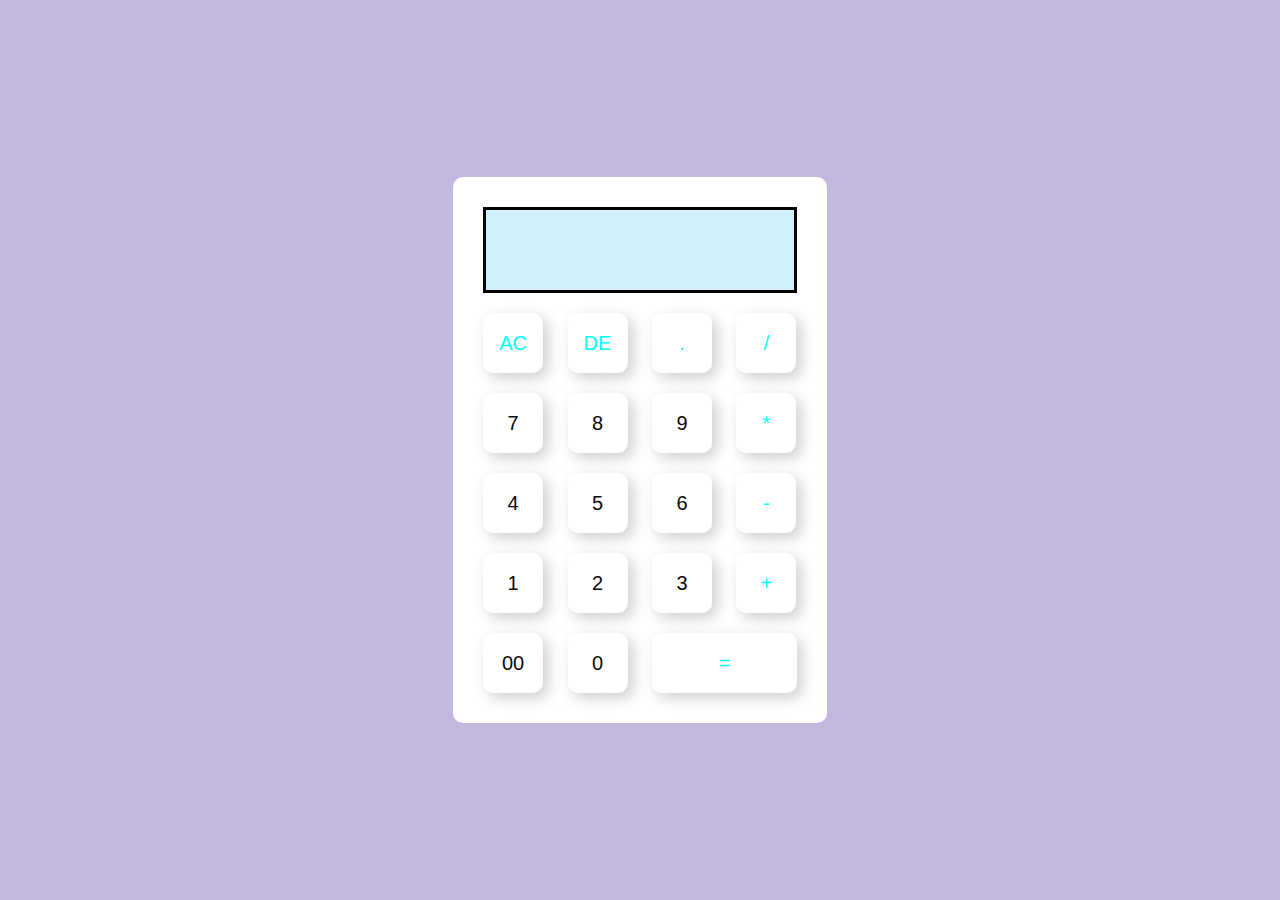
<file: Task-1/index.html>
<!DOCTYPE html>
<html lang="en">
<head>
    <meta charset="UTF-8">
    <meta http-equiv="X-UA-Compatible" content="IE=edge">
    <meta name="viewport" content="width=device-width, initial-scale=1.0">
    <title>Calculator</title>
    <link rel="stylesheet" href="style.css">
</head>
<body>
    <div class="container">
        <div class="Calculator">
            <form>
                <div class = "display">
                    <input type="text" name ="display">
                </div>
                <div>
                    <input type="button" value = "AC"onclick="display.value = ''" class="operator">
                    <input type="button" value = "DE"onclick="display.value = display.value.toString().slice(0,-1)" class="operator">
                    <input type="button" value = "."onclick="display.value += '.'" class="operator">
                    <input type="button" value = "/"onclick="display.value += '/'" class="operator">
                </div>
                <div>
                    <input type="button" value = "7" onclick="display.value += '7'">
                    <input type="button" value = "8" onclick="display.value += '8'">
                    <input type="button" value = "9" onclick="display.value += '9'">
                    <input type="button" value = "*" onclick="display.value += '*'" class="operator">
                </div>
                <div>
                    <input type="button" value = "4"onclick="display.value += '4'">
                    <input type="button" value = "5"onclick="display.value += '5'">
                    <input type="button" value = "6"onclick="display.value += '6'">
                    <input type="button" value = "-"onclick="display.value += '-'" class="operator">
                </div>
                <div>
                    <input type="button" value = "1"onclick="display.value += '1'">
                    <input type="button" value = "2"onclick="display.value += '2'">
                    <input type="button" value = "3"onclick="display.value += '3'">
                    <input type="button" value = "+"onclick="display.value += '+'" class="operator">
                </div>
                <div>
                    <input type="button" value = "00"onclick="display.value += '00'">
                    <input type="button" value = "0"onclick="display.value += '0'">
                    <input type="button" value = "=" onclick="display.value = eval(display.value)"class = "equal operator">
                </div>
            </form>
        </div>

    </div>
</body>
</html>
</file>
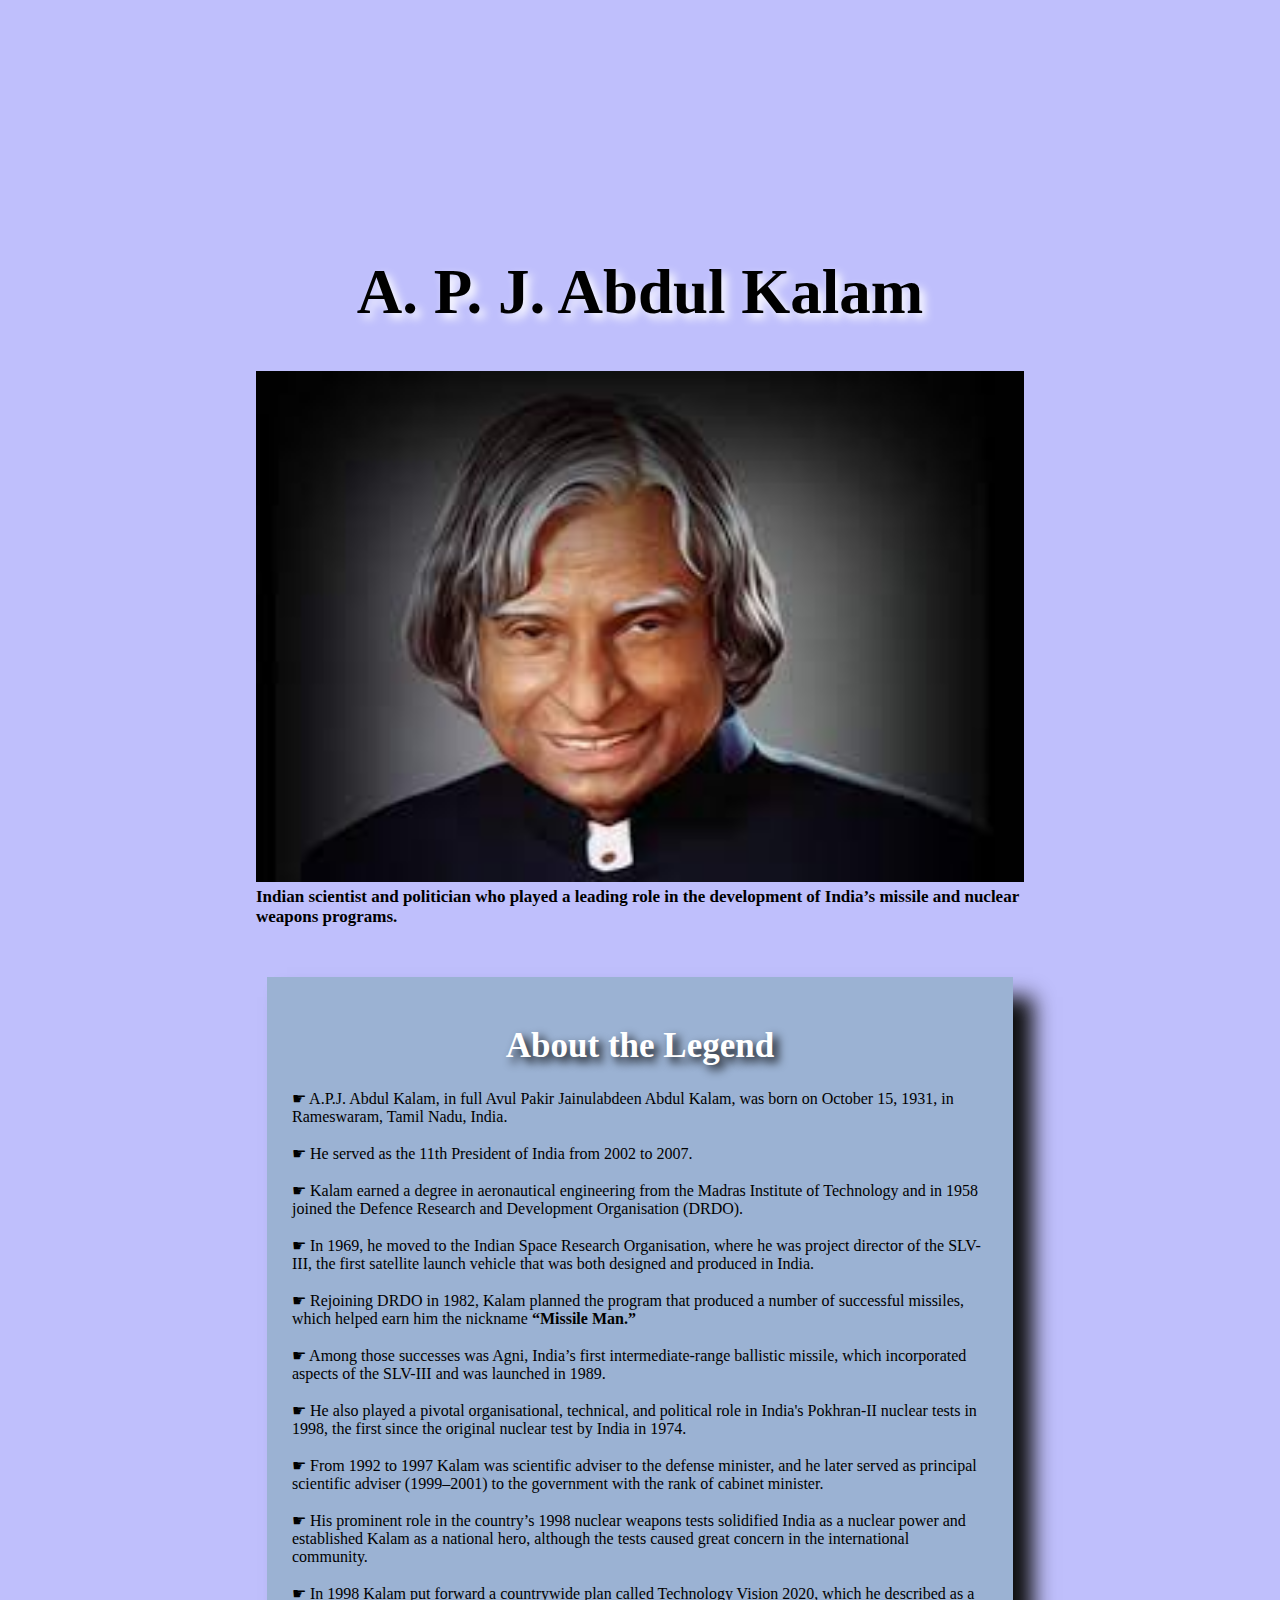
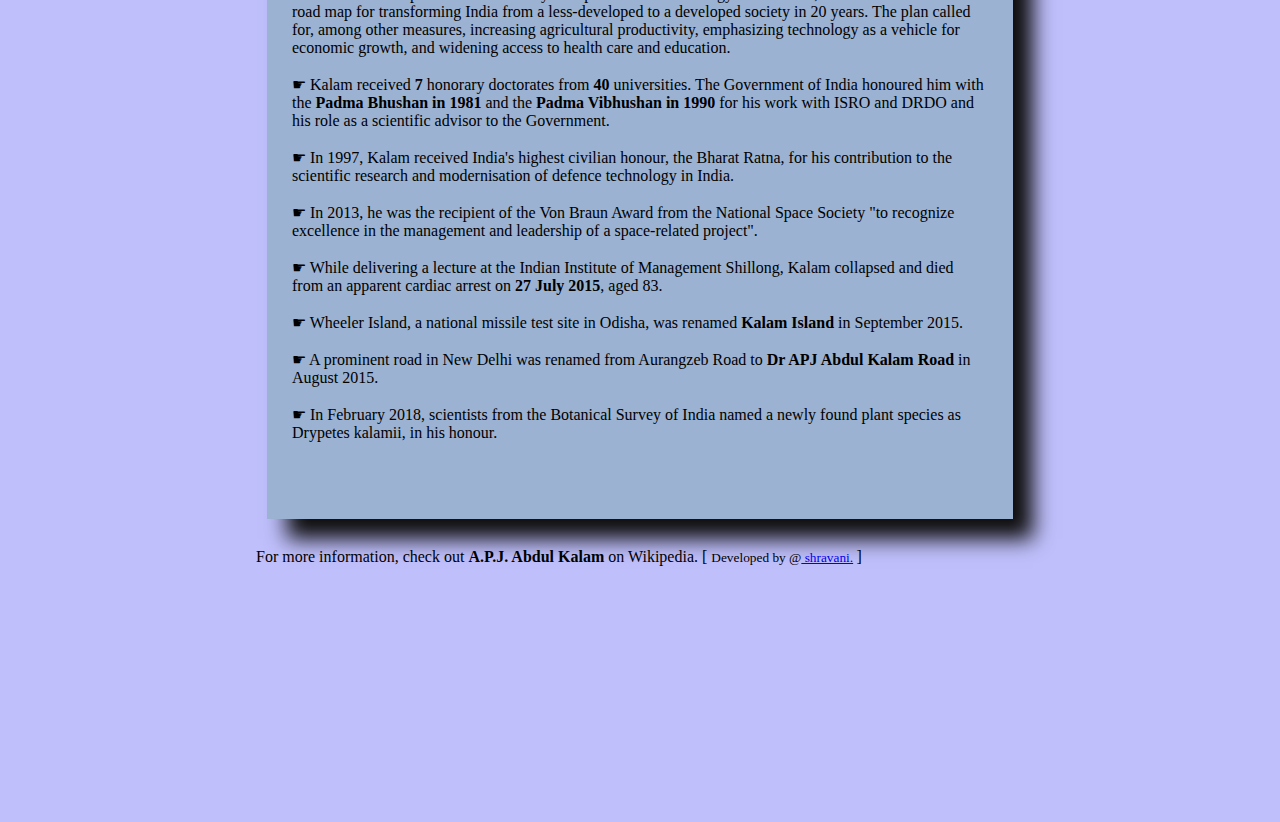
<file: Task-2/index.html>
<!DOCTYPE html>
<html lang="en">

<head>
    <style>
        

        body {
            background-color: rgb(191, 191, 252);
            margin: 20%;
        }

       
        #title {
            text-align: center;
            text-shadow: 5px 5px 10px white;
            font-size: 7vh;
        }

        
        img {
            display: inline-block;
            width: 100%;
        }

        
        #caption {
            font-size: 17px;
            font-family: Gill Sans;
            color: black;
        }

        
        div#tribute-data {
            background-color: rgb(46, 139, 87, 0.25);
            box-shadow: 20px 20px 20px #0e0e0e;
            font-family: Georgia;
            padding: 25px 25px;
            margin: 11px;
            margin-top: 50px;
        }

        
        h1.title-APJ {
            font-size: 35px;
            color: white;
            text-align: center;
            text-shadow: 5px 5px 10px black;
        }

        
        #tribute-link {
            text-decoration: none;
            color: black;
        }
    </style>
</head>

<body>
    <main id="main">

        <!-- Title of the page -->
        <h1 id="title">
            A. P. J. Abdul Kalam
        </h1>

        <div id="img">

            <!--Image of the Tribute Person-->
            <img src="[data-uri]"
                alt="">
            <small id="caption">
                <b> Indian scientist and
                politician who played a leading
                role in the development of India’s
                missile and nuclear weapons
                programs.</b>
            </small>
        </div>

        <div id="tribute-data">

            <!--Achievements and other
                details of the person-->
            <h1 class="title-APJ">
                About the Legend
            </h1>



            <p>
                ☛ A.P.J. Abdul Kalam, in full
                Avul Pakir Jainulabdeen Abdul Kalam,
                was born on October 15, 1931, in
                Rameswaram, Tamil Nadu, India.<br><br>
                ☛ He served as the 11th President
                of India from 2002 to 2007.<br><br>
                ☛ Kalam earned a degree in
                aeronautical engineering from the
                Madras Institute of Technology and in
                1958 joined the Defence Research and
                Development Organisation (DRDO).<br><br>
                ☛ In 1969, he moved to the Indian
                Space Research Organisation, where he
                was project director of the SLV-III, the
                first satellite launch vehicle that was
                both designed and produced in India.
                <br><br> ☛ Rejoining DRDO in 1982,
                Kalam planned the program that produced
                a number of successful missiles, which
                helped earn him the nickname <strong>
                    “Missile Man.”</strong>
                <br><br> ☛ Among those successes
                was Agni, India’s first intermediate-range
                ballistic missile, which incorporated
                aspects of the SLV-III and was launched
                in 1989.
                <br><br> ☛ He also played a
                pivotal organisational, technical,
                and political role in India's Pokhran-II
                nuclear tests in 1998, the first since
                the original nuclear test by India in 1974.
                <br><br> ☛ From 1992 to 1997 Kalam
                was scientific adviser to the defense
                minister, and he later served as principal
                scientific adviser (1999–2001) to the
                government with the rank of cabinet minister.
                <br><br> ☛ His prominent role in
                the country’s 1998 nuclear weapons tests
                solidified India as a nuclear power and
                established Kalam as a national hero,
                although the tests caused great concern
                in the international community.
                <br><br> ☛ In 1998 Kalam put
                forward a countrywide plan called
                Technology Vision 2020, which he described
                as a road map for transforming India from
                a less-developed to a developed society
                in 20 years. The plan called for, among
                other measures, increasing agricultural
                productivity, emphasizing technology as
                a vehicle for economic growth, and
                widening access to health care and
                education.
                <br><br> ☛ Kalam received <b>7</b>
                honorary doctorates from <b>40</b>
                universities. The Government of India
                honoured him with the <b>Padma Bhushan
                    in 1981</b> and the <b>Padma Vibhushan
                    in 1990</b> for his work with ISRO and
                DRDO and his role as a scientific advisor
                to the Government.
                <br><br> ☛ In 1997, Kalam received
                India's highest civilian honour, the
                Bharat Ratna, for his contribution to
                the scientific research and modernisation
                of defence technology in India.
                <br><br> ☛ In 2013, he was the
                recipient of the Von Braun Award from
                the National Space Society "to recognize
                excellence in the management and leadership
                of a space-related project".
                <br><br> ☛ While delivering a
                lecture at the Indian Institute of
                Management Shillong, Kalam collapsed and
                died from an apparent cardiac arrest on
                <b>27 July 2015</b>, aged 83.
                <br><br> ☛ Wheeler Island, a
                national missile test site in Odisha, was
                renamed <b>Kalam Island</b> in September
                2015.
                <br><br> ☛ A prominent road in
                New Delhi was renamed from Aurangzeb
                Road to <b>Dr APJ Abdul Kalam Road</b>
                in August 2015.
                <br><br> ☛ In February 2018,
                scientists from the Botanical Survey
                of India named a newly found plant
                species as Drypetes kalamii, in his
                honour.
                <br><br><br>
            </p>


        </div>
        <br>
        For more information,
        check out
        <a id="tribute-link" href="#">
            <b>A.P.J. Abdul Kalam</b> on Wikipedia. [
            <small>Developed by @<a href="#">
                    shravani.</a></a>
        </small>]
    </main>
</body>

</html>
</file>
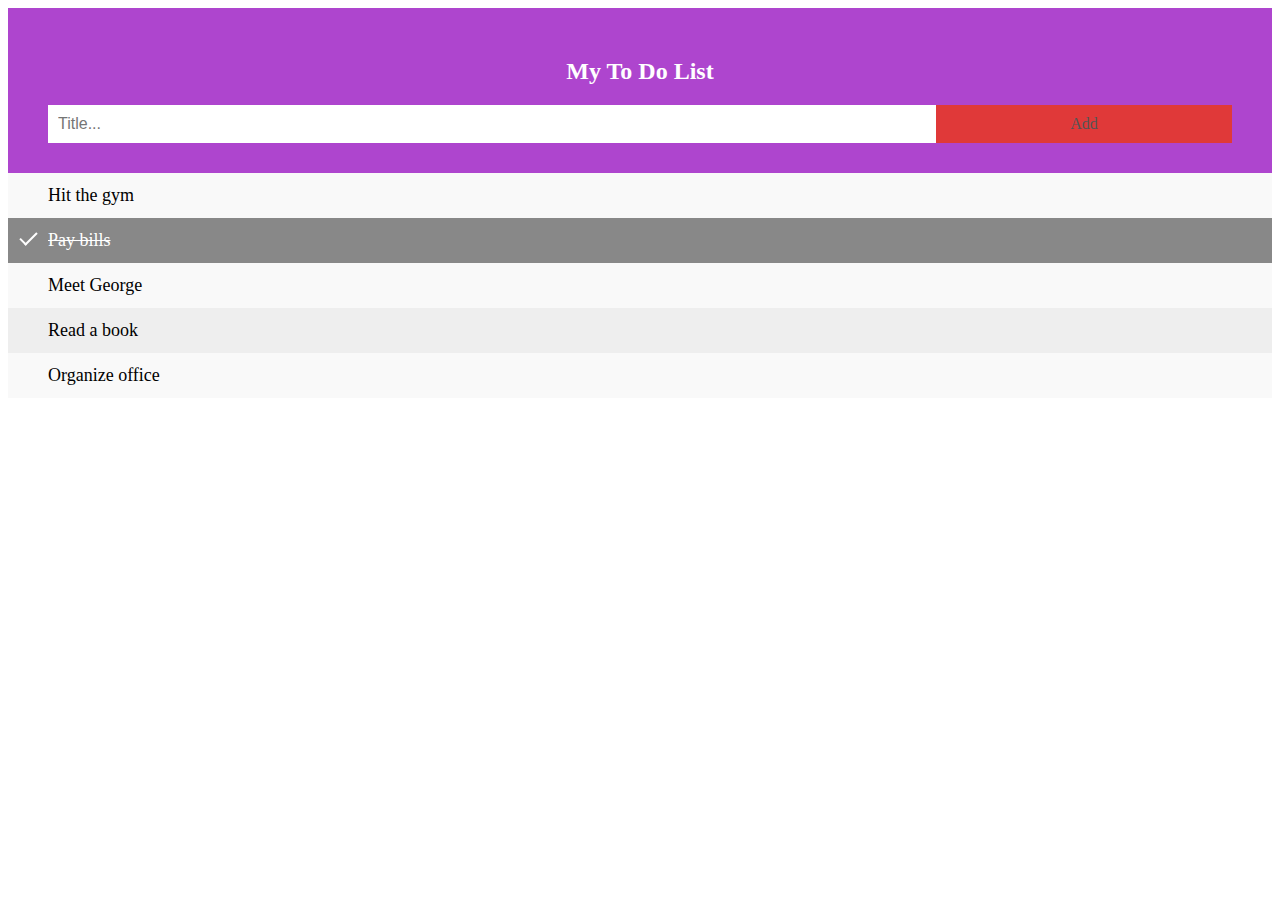
<file: Task-3/index.html>
<!DOCTYPE html>
<html lang="en">

<head>
    <meta charset="UTF-8">
    <meta http-equiv="X-UA-Compatible" content="IE=edge">
    <meta name="viewport" content="width=device-width, initial-scale=1.0">
    <title>To Do List</title>
    <link rel="stylesheet" href="Todo.css">
    <script src="Todo.js"></script>
</head>

<body>
    <div id="myDIV" class="header">
        <h2>My To Do List</h2>
        <input type="text" id="myInput" placeholder="Title...">
        <span onclick="newElement()" class="addBtn">Add</span>
    </div>

    <ul id="myUL">
        <li>Hit the gym</li>
        <li class="checked">Pay bills</li>
        <li>Meet George</li>
        <li>Read a book</li>
        <li>Organize office</li>
    </ul>
</body>

</html>
</file>
<file: Task-1/style.css>
*{
    margin: 0;
    padding: 0;
    font-family:'Poppins',sans-serif ;
    box-sizing: border-box;
}
.container{
    width: 100%;
    height: 100vh;
    background: #c2b7de;
    display: flex;
    align-items: center;
    justify-content: center;
}
.Calculator{
    background:#fff;
    padding: 20px;
    border-radius: 10px;
}
.Calculator form input{
    border: 0;
    outline: 0;
    width: 60px;
    height: 60px;
    border-radius: 10px;
    box-shadow: -8px -8px 15px rgba(255, 255, 255, 0.1), 5px 5px 15px rgba(0,0,0,0.2);
    background: transparent;
    font-size: 20px;
    color: rgb(9, 9, 9);
    cursor: pointer;
    margin: 10px;

}
form .display{
    display: flex;
    justify-content: flex-end;
    margin: 10px ;
    background-color: rgb(208, 239, 250);
    border-style: solid;
    
}
form .display input{
    text-align: right;
    flex: 1;
    font-size: 45px;
    box-shadow: none;
}
form input.equal{
    width: 145px;
}
form input.operator{
    color: aqua;
}
</file>
<file: Task-3/Todo.css>
* {
    box-sizing: border-box;
}


ul {
    margin: 0;
    padding: 0;
}


ul li {
    cursor: pointer;
    position: relative;
    padding: 12px 8px 12px 40px;
    background: #eee;
    font-size: 18px;
    transition: 0.2s;


    -webkit-user-select: none;
    -moz-user-select: none;
    -ms-user-select: none;
    user-select: none;
}


ul li:nth-child(odd) {
    background: #f9f9f9;
}


ul li:hover {
    background: #d4e8c0;
}


ul li.checked {
    background: #888;
    color: #fff;
    text-decoration: line-through;
}


ul li.checked::before {
    content: '';
    position: absolute;
    border-color: #fff;
    border-style: solid;
    border-width: 0 2px 2px 0;
    top: 10px;
    left: 16px;
    transform: rotate(45deg);
    height: 15px;
    width: 7px;
}


.close {
    position: absolute;
    right: 0;
    top: 0;
    padding: 12px 16px 12px 16px;
}

.close:hover {
    background-color: #82a4d5;
    color: rgb(250, 232, 226);
}


.header {
    background-color: #ae45ce;
    padding: 30px 40px;
    color: white;
    text-align: center;
}


.header:after {
    content: "";
    display: table;
    clear: both;
}


input {
    margin: 0;
    border: none;
    border-radius: 0;
    width: 75%;
    padding: 10px;
    float: left;
    font-size: 16px;
}


.addBtn {
    padding: 10px;
    width: 25%;
    background: #e03939;
    color: #555;
    float: left;
    text-align: center;
    font-size: 16px;
    cursor: pointer;
    transition: 0.3s;
    border-radius: 0;
}

.addBtn:hover {
    background-color: #f6eab4;
}
</file>
